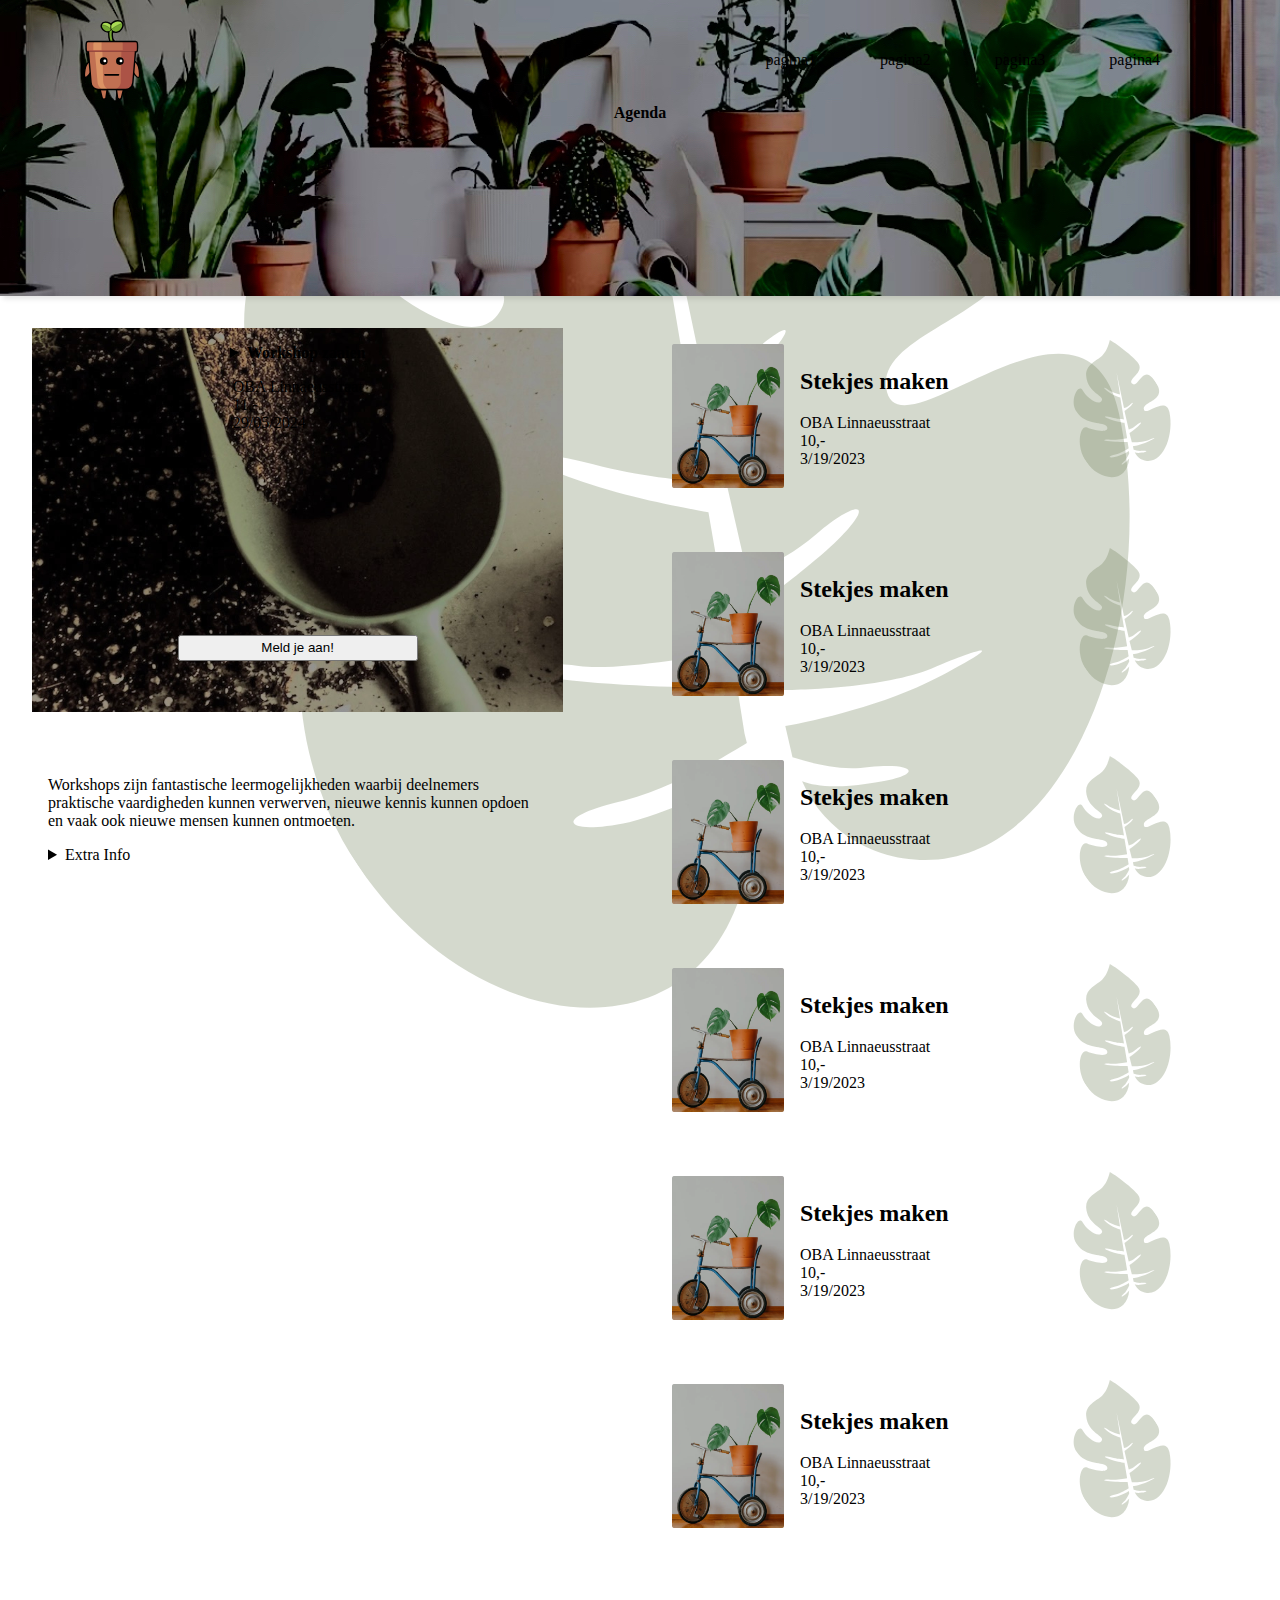
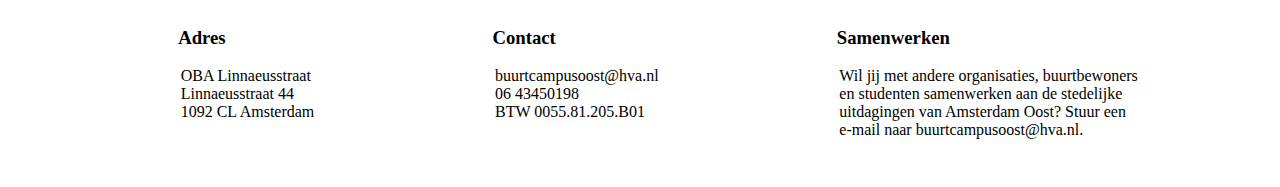
<file: index.html>
<!DOCTYPE html>
<html lang="nl">
<head>
    <meta charset="UTF-8">
    <meta name="viewport" content="width=device-width, initial-scale=1.0">
    <title>look and feel</title>
    <link rel="stylesheet" href="https://sidopjescherm.github.io/look-and-feel-styleguide/biebinbloei.css">
    <link rel="stylesheet" href="styles/style.css">
    <link rel="preconnect" href="https://fonts.googleapis.com">
<link rel="preconnect" href="https://fonts.gstatic.com" crossorigin>
<link href="https://fonts.googleapis.com/css2?family=Poppins:wght@400;700&display=swap" rel="stylesheet">
</head>
<body>
    <header>
        <nav>
            <ul class="sideBar">
                <li onclick=closeSidebar()><a href="#"><svg xmlns="http://www.w3.org/2000/svg" height="24px" viewBox="0 -960 960 960" width="24px" fill="#e8eaed"><path d="m256-200-56-56 224-224-224-224 56-56 224 224 224-224 56 56-224 224 224 224-56 56-224-224-224 224Z"/></svg></a></li>
                <li><a href="#">pagina1</a></li>
                <li><a href="#">pagina2</a></li>
                <li><a href="#">pagina3</a></li>
                <li><a href="#">pagina4</a></li>
            </ul>
            <ul>
                <li><a href="index.html" class="logo"><img src="assets/Neutraal.svg" alt="foto van harry de mascotte" class="fotoLogo"></a></li>
                <li class="hideOnMobile"><a href="#">pagina1</a></li>
                <li class="hideOnMobile"><a href="#">pagina2</a></li>
                <li class="hideOnMobile"><a href="#">pagina3</a></li>
                <li class="hideOnMobile"><a href="#">pagina4</a></li>
                <li class="menuButton" onclick=showSidebar()><a href="#"><svg xmlns="http://www.w3.org/2000/svg" height="24px" viewBox="0 -960 960 960" width="24px" fill="#e8eaed"><path d="M120-240v-80h720v80H120Zm0-200v-80h720v80H120Zm0-200v-80h720v80H120Z"/></svg></a></li>
            </ul>

            <article class="heading1">
                <h1>Agenda</h1>                
            </article>

        </nav>   
        
    </header>
    
    <main>
        <section class="workshopZaaien">
            <details class="detailsZaaien">
                <summary class="summaryZaaien">Workshop zaaien</summary>
                bij de OBA linnaeusstraat houden we regelmatig workshops waar wij samen gaan zaaien.
            </details>

            <ul>
                <li>OBA Linnaeusstraat</li>
                <li>11,-</li>
                <li>29/05/2024</li>
            </ul>

            <button popovertarget="popup" class="button-green">Meld je aan!</button>
            <dialog popover id="popup">
                <p>Aangemeld!</p>
                <button popovertarget="popup" popovertargetaction="hide" class="popupButton">Terug naar site</button>
              </dialog>
        </section>

        <section class="extraInfo">
            <p>Workshops zijn fantastische leermogelijkheden waarbij deelnemers 
                praktische vaardigheden kunnen verwerven, nieuwe kennis kunnen 
                opdoen en vaak ook nieuwe mensen kunnen ontmoeten.</p>
            <details class="detailsInfo">
                <summary class="summaryInfo">Extra Info</summary>
                Het idee achter jouw website om een overzicht te bieden van beschikbare workshops
                is geweldig, omdat het mensen kan helpen om gemakkelijk toegang te krijgen tot deze 
                waardevolle leermogelijkheden. Ontdek en Leer met Onze Workshopgids Welkom bij Plantswap, dé plek om workshops te ontdekken die jouw vaardigheden kunnen verbeteren, je passies kunnen verdiepen en je horizon kunnen verbreden
            </details>
        </section>

        <section class="stekjesMaken">
            <img src="assets/fiets.webp" alt="foto van fiets met plant" class="stekjesFoto">

            <article class="stekjesTekst">
                <h2>Stekjes maken</h2>
                <ul>
                    <li>OBA Linnaeusstraat</li>
                    <li>10,-</li>
                    <li>3/19/2023</li>
                </ul>
            </article>
        </section>

        <section class="stekjesMaken">
            <img src="assets/fiets.webp" alt="foto van fiets met plant" class="stekjesFoto">
            <article class="stekjesTekst">
                <h2>Stekjes maken</h2>
                <ul>
                    <li>OBA Linnaeusstraat</li>
                    <li>10,-</li>
                    <li>3/19/2023</li>
                </ul>
            </article>
        </section>

        <section class="stekjesMaken">
            <img src="assets/fiets.webp" alt="foto van fiets met plant" class="stekjesFoto">
            <article class="stekjesTekst">
                <h2>Stekjes maken</h2>
                <ul>
                    <li>OBA Linnaeusstraat</li>
                    <li>10,-</li>
                    <li>3/19/2023</li>
                </ul>
            </article>
        </section>

        <section class="stekjesMaken">
            <img src="assets/fiets.webp" alt="foto van fiets met plant" class="stekjesFoto">
            <article class="stekjesTekst">
                <h2>Stekjes maken</h2>
                <ul>
                    <li>OBA Linnaeusstraat</li>
                    <li>10,-</li>
                    <li>3/19/2023</li>
                </ul>
            </article>
        </section>

        <section class="stekjesMaken">
            <img src="assets/fiets.webp" alt="foto van fiets met plant" class="stekjesFoto">
            <article class="stekjesTekst">
                <h2>Stekjes maken</h2>
                <ul>
                    <li>OBA Linnaeusstraat</li>
                    <li>10,-</li>
                    <li>3/19/2023</li>
                </ul>
            </article>
        </section>

        <section class="stekjesMaken">
            <img src="assets/fiets.webp" alt="foto van fiets met plant" class="stekjesFoto">
            <article class="stekjesTekst">
                <h2>Stekjes maken</h2>
                <ul>
                    <li>OBA Linnaeusstraat</li>
                    <li>10,-</li>
                    <li>3/19/2023</li>
                </ul>
            </article>
        </section>

    </main>

    <footer>

        <div>
        <h3>Adres</h3>
            <ul class="adresGegevens">
                <li>OBA Linnaeusstraat</li>
                <li>Linnaeusstraat 44</li>
                <li>1092 CL Amsterdam</li>
            </ul>
        </div>

        <div>
            <h3>Contact</h3>
            <ul class="contactGegevens">
                <li>buurtcampusoost@hva.nl</li>
                <li>06 43450198</li>
                <li>BTW 0055.81.205.B01</li>
            </ul>
        </div>

        <div>
            <h3>Samenwerken</h3>
            <ul class="samenwerkInfo">
                <li>Wil jij met andere organisaties, buurtbewoners en studenten samenwerken aan de stedelijke uitdagingen van
                    Amsterdam Oost? Stuur een e-mail naar buurtcampusoost@hva.nl.</li>
            </ul>
        </div>
    </footer>

    <script>
        function showSidebar(){
            const sidebar = document.querySelector('.sideBar')
            sidebar.style.display = 'flex'
        }

        function closeSidebar(){
            const sidebar = document.querySelector('.sideBar')
            sidebar.style.display = 'none'
        }
    </script>

</body>
</html>
</file>
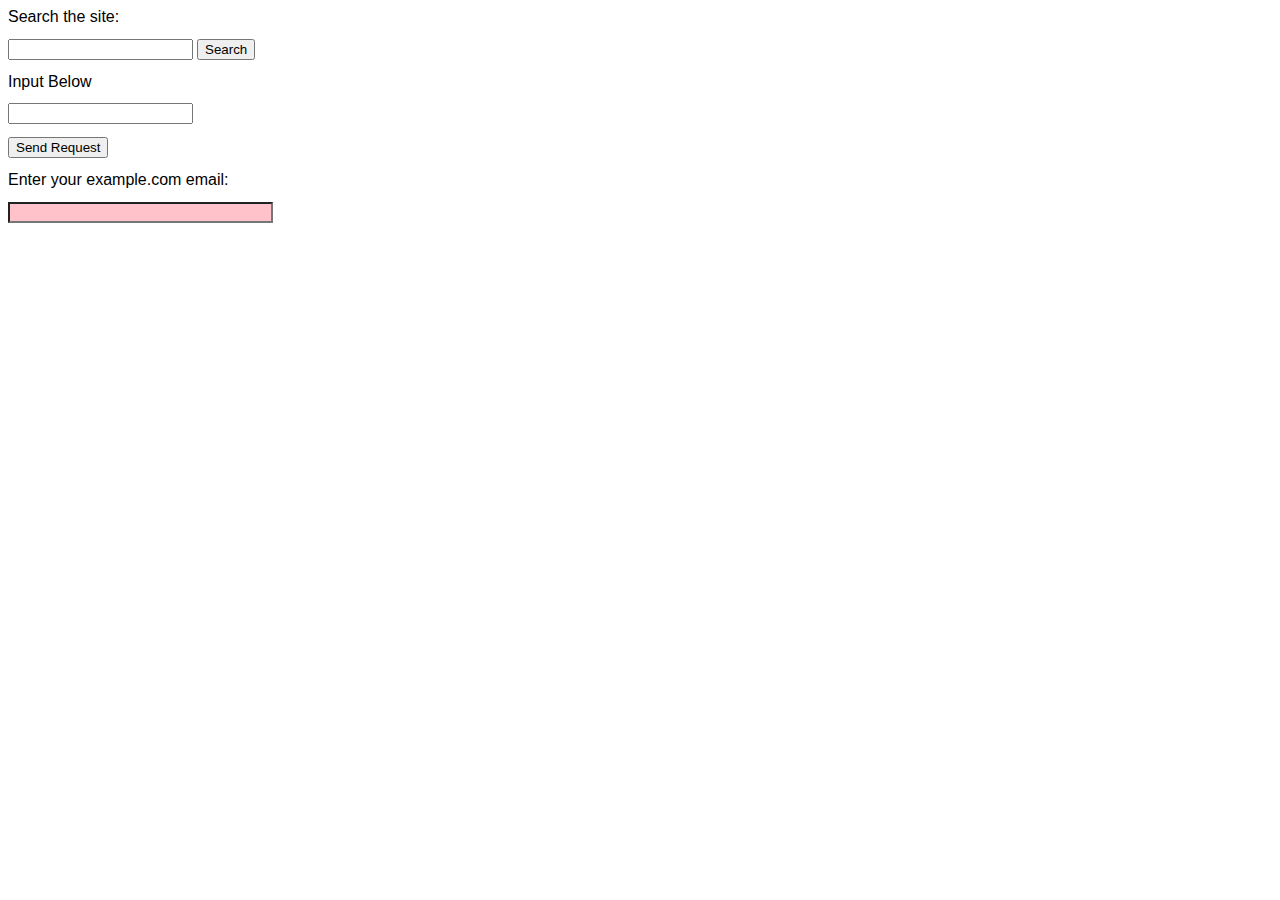
<file: inputs.html>
<!DOCTYPE html>
<html lang="en">
<head>
    <meta charset="UTF-8">
    <meta name="viewport" content="width=device-width, initial-scale=1.0">
    <link rel="stylesheet" href="styles/inputs.css">
    <title>Inputs</title>
</head>

<body>

    <form>
        <label for="site-search">Search the site:</label>
        <input type="search" id="site-search" name="q" maxlength="10"/>
        <button>Search</button>
    </form>

    <form>
        <div>
          <label for="example">Input Below</label>
          <input id="example" type="text" name="text" />
        </div>
        <div>
          <input type="submit" value="Send Request" accesskey="g"/>
        </div>
    </form>

    <form>
        <label for="email">Enter your example.com email:</label>
        <input type="email" id="email" pattern=".+@example\.com" size="30" required multiple/>     
    </form>
    
    
</body>

</html>
</file>
<file: styles/style.css>
body{
    font-family: var(--font-text);
    margin: 0;
    background-color: var(--section-color-2);
    background-image: url(../assets/leaf-green.svg);
    background-repeat: no-repeat;
    background-size: cover;
    background-attachment: fixed;
    background-position: center;
    
}

nav{
    /* background: rgb(0 0 0 / 80%); */
    background-image: url(../assets/Plantentafel.jpg);
    box-shadow: 3px 3px 5px rgba(0, 0, 0, 0.1);
    padding-top: 1em;
    padding-bottom: 7em;
    max-width: 100vw;

    @media(min-width:750px){
        padding-bottom: 12em;
    }
}

nav ul{
    width: 90%;
    list-style: none;
    display: flex;
    justify-content: flex-end;
    align-items: center;
}

nav li{
    height: 3.5em;
}

nav a{
    height: 100%;
    padding: 0 2em;
    text-decoration: none;
    display: flex;
    align-items: center;
    color: var(--section-color-1);
}

.hideOnMobile:hover{
    background-color: rgb(45, 42, 34);
}

nav li:first-child{
    margin-right: auto;
}

.sideBar{
    position: fixed;
    top: -1em;
    right: 0;
    height: 100vh;
    width: 100%;
    z-index: 999;
    background-color: rgba(0, 0, 0, 0.6);
    backdrop-filter: blur(10px);
    box-shadow: -10px 0 10px rgba(0, 0, 0, 0.1);
    display: none;
    flex-direction: column;
    align-items: flex-start;
    justify-content: flex-start;
    @media(min-width: 400px){
            width: 16em;
    }
}

.sideBar li{
    width: 100%;
}

.sideBar a{
    width: 100%;
}

.menuButton{
    @media(min-width: 650px){
        display: none;
    }
}

@media(max-width: 650px){
    .hideOnMobile{
        display: none;
    }

}

.heading1{
    display: flex;
    justify-content: center;
}

h1{
    color: var(--text-color-1);
    font-size: var(--font-size-large);
    position: absolute;
    margin: 0;
}

.logo{
    cursor: pointer;
}

.fotoLogo{
    height: 5em;
    width: 5em;
}

main{
    display: flex;
    flex-direction: column;
    align-items: center;
    color: var(--text-color-1);
    gap: 2em;
    margin-top: 2em;
    margin-bottom: 2em;
}

.workshopZaaien{
    display: flex;
    flex-direction: column;
    align-items: center;
    background-image: url(../assets/zaaien.jpg);
    background-position: center;
    background-size: cover;
    background-color: var(--section-color-2);
    border-radius: var(--radius-big-card);
    height: 23em;
    width: 80vw;
    padding-inline: 1em;
}

.detailsZaaien{
    max-width: 160px;
}

.extraInfo{
    padding: 1em;
}

.summaryInfo{
    color: var(--section-color-7);
}

.summaryZaaien{
    font-weight: bold;
    margin-top: 1em;
    color: var(--text-color-1);
}

.button-green{
    width: 18em;
    height: 2em;
    position: absolute;
    margin-top: 23em;
}

.aanmeldButton{
    color: var(--section-color-2);
    background-color: var(--section-color-5);
    border: none;
    border-radius: var(--radius-card);
    width: 18em;
    height: 2em;
    position: absolute;
    margin-top: 23em;
}

.aanmeldButton:hover{
    opacity: var(--button-opacity);
}

.popupButton{
    color: var(--section-color-2);
    background-color: var(--section-color-5);
    border: none;
    border-radius: var(--radius-card);
    width: 18em;
    height: 2em;
}

.popupButton:hover{
    opacity: var(--button-opacity);
}

dialog{
    background-color: var(--section-color-2);
    color: var(--text-color-4);
}

dialog::backdrop {
    background: rgb(0 0 0 / 50%);
}
.extraInfo{
    background-color: var(--dark-background-color);
    border-radius: var(--radius-card);
    color: var(--section-color-7);
    width: 80vw;
}
.detailsInfo{
    color: var(--section-color-7);
}

.stekjesMaken{
    display: flex;
    flex-direction: row;
    gap: 1em;
    background-color: var(--dark-background-color);
    width: 19em;
    border-radius: var(--radius-big-card);
    color: var(--section-color-7);
    padding-block: 1em;
    padding-inline: 1em;
    width: 80vw;

    background-image: url(../assets/leaf-green.svg);
    background-position: right;
    background-repeat: no-repeat;
}

.stekjesFoto{
    width: 7em;
    height: 9em;
    border-radius: var(--radius-card);
    grid-row: -1/1;
}


section ul{
    list-style: none;
    max-width: 200px;
    padding: 0;
}

footer{
    padding-block: 2em;
    background-color: var(--dark-background-color);
    color: var(--text-color-4);
}

h3{
    margin-left: 2em;
}

footer ul{
    list-style: none;
    max-width: 200px;
}

footer{
    background-image: url(../assets/leaf-green.svg);
    background-repeat: no-repeat;
    background-size: cover;
    background-attachment: fixed;
    background-position: center;
}


@media (min-width: 750px) {
    .stekjesMaken {
        width: 80%;
        align-items: center;
    }
    .workshopZaaien {
        height: 100%;
        width: 80%;
        grid-row-start: 1;
        grid-row-end: 3;
        margin-left: 2em;
    }

    h1{
        font-size: var(--font-size-X-large);
    }

    main {
        display: grid;
        grid-template-columns: 1fr 1fr;
        justify-content: right;
        align-items: start;
        gap: 2em;
    }

    footer{
        display: flex;
        flex-direction: row;
        justify-content: space-evenly;
    }

    footer ul{
        max-width: 300px;
    }

    .extraInfo{
        width: 80%;
        grid-row: 3/7;
        margin-left: 2em;
    }

}

@media (min-width: 1440px) {
    .stekjesMaken {
        width: 80%;
        align-items: center;
    }
    .workshopZaaien {
        height: 100%;
        width: 80%;
        grid-row-start: 1;
        grid-row-end: 3;
      }

      main {
        display: grid;
        grid-template-columns: 3fr 2fr 2fr;
        justify-content: center;
        align-items: start;
        gap: 2em;
    }

    .extraInfo{
        width: 80%;
        grid-row: 3/4;
    }

}
</file>
<file: styles/inputs.css>
label {
    display: block;
    font:
      1rem 'Fira Sans',
      sans-serif;
  }
  
  input,
  label {
    margin: 0.4rem 0;
  }

input:invalid {
    background-color: rgb(255, 194, 203);
}
</file>
